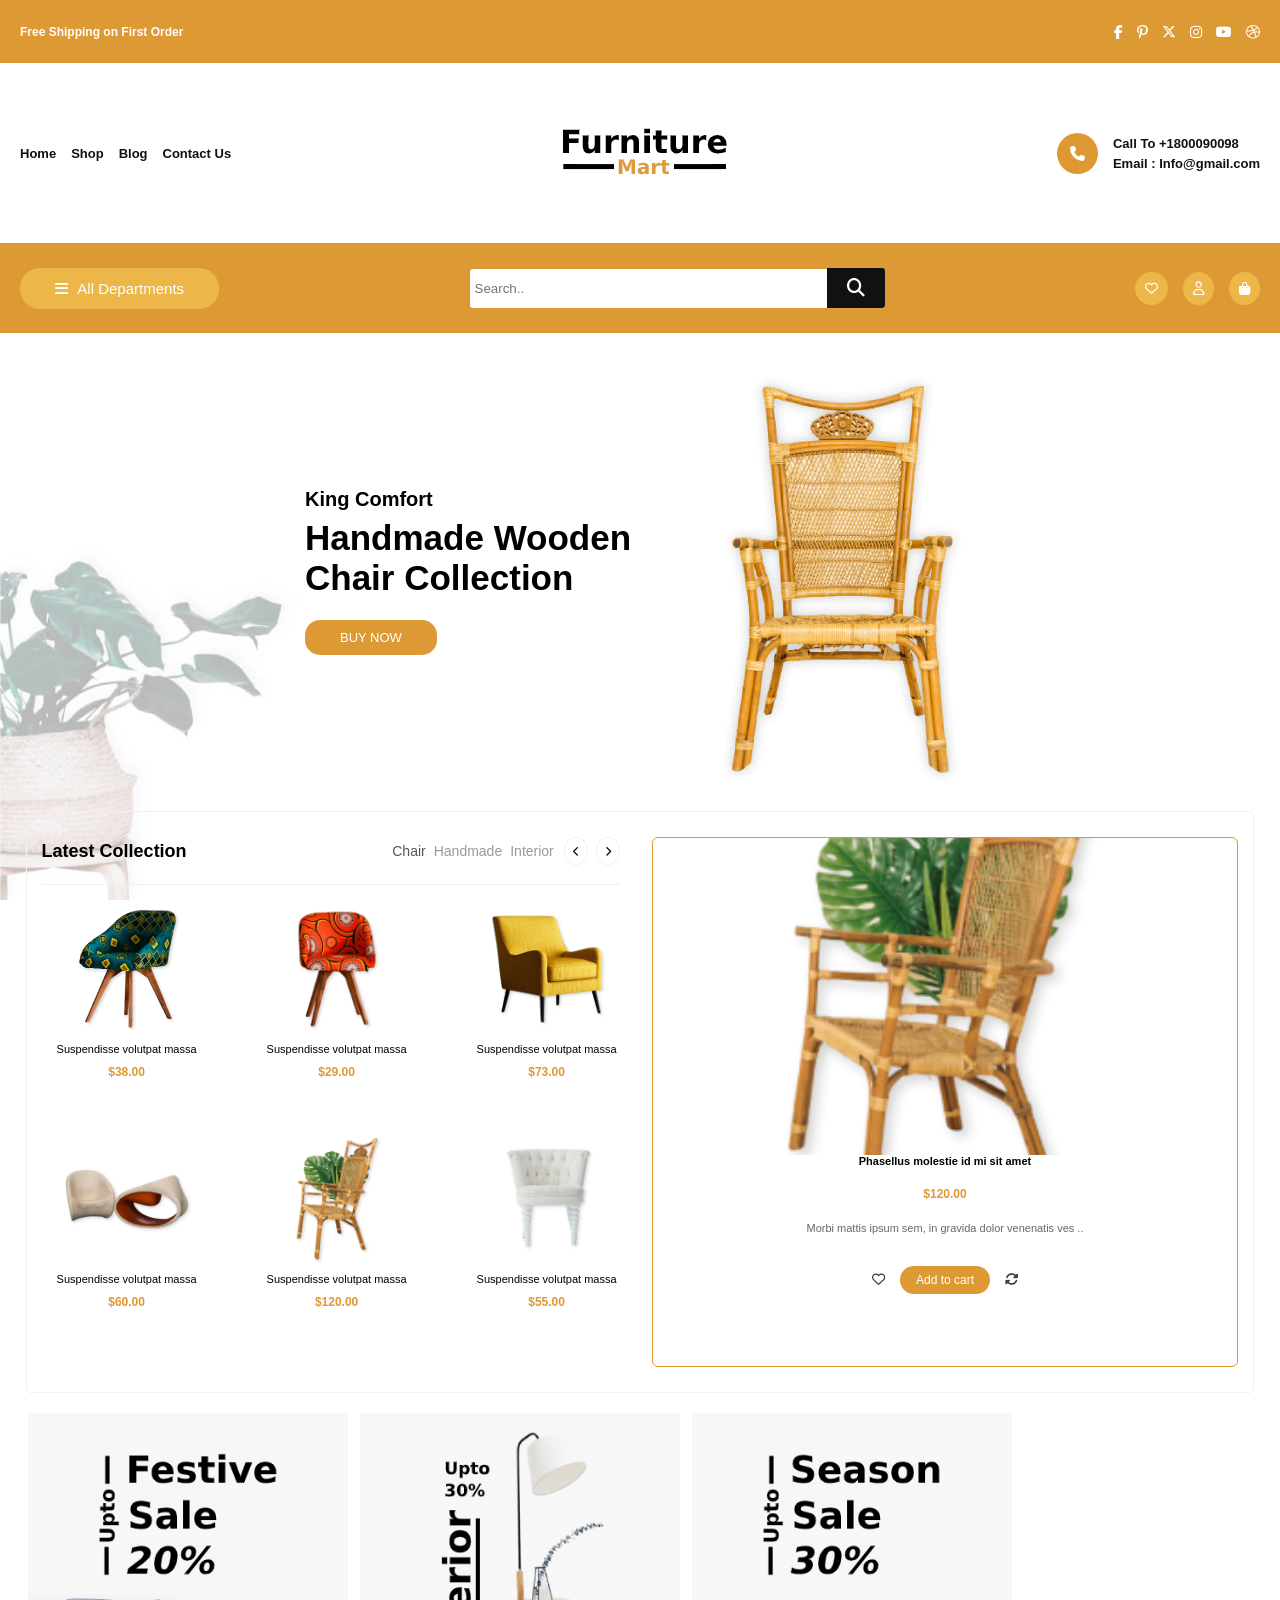
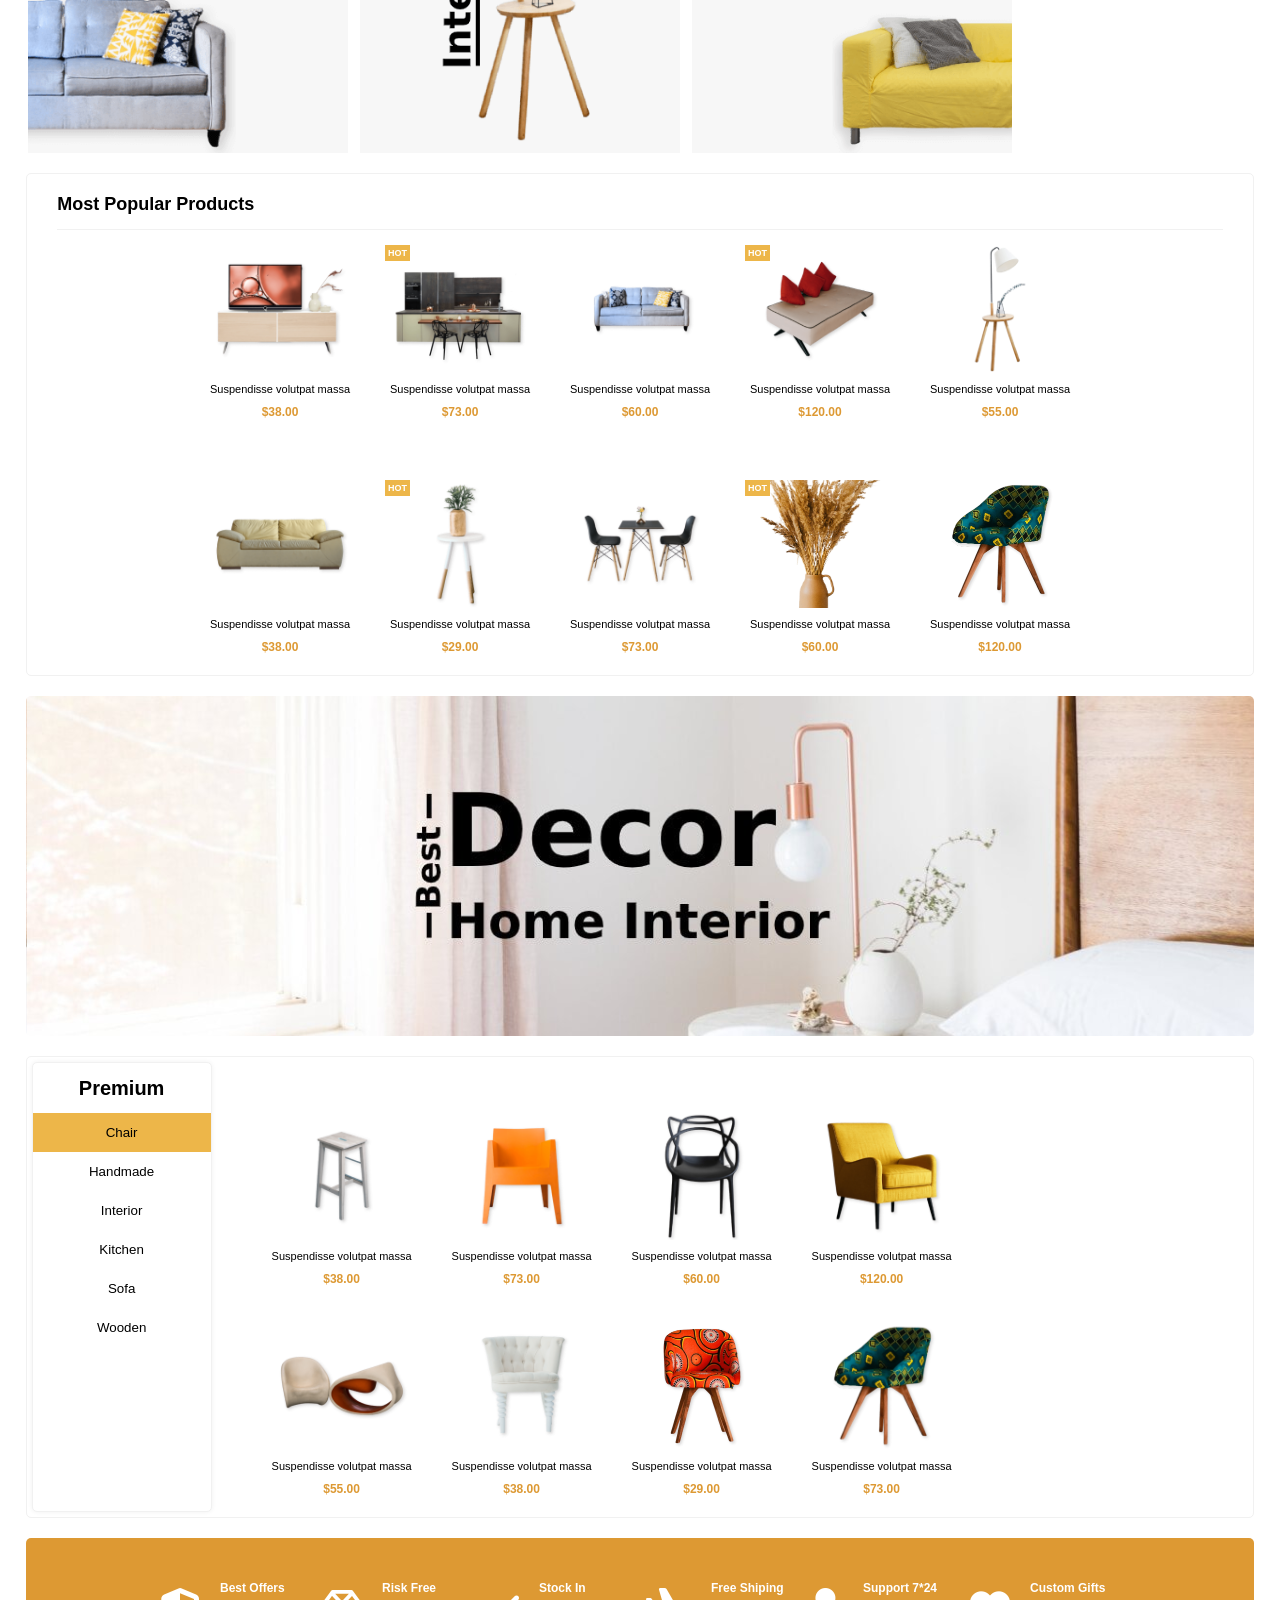
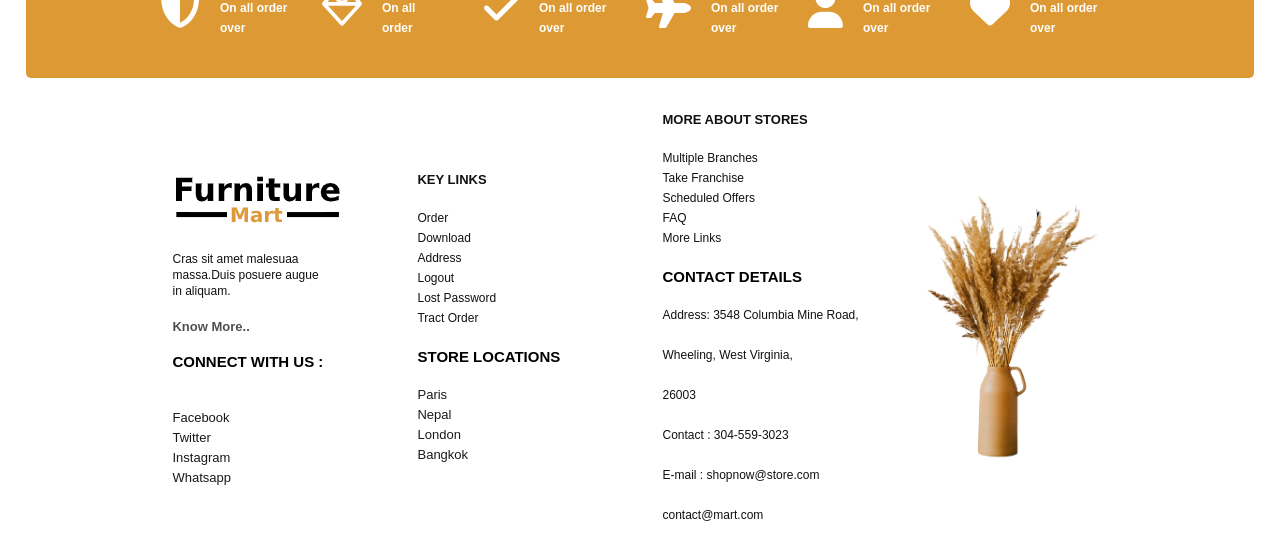
<file: index.html>
<!DOCTYPE html>
<html lang="en">
<head>
 <meta charset="UTF-8">
 <meta http-equiv="X-UA-Compatible" content="IE=edge">
 <meta name="viewport" content="width=device-width, initial-scale=1.0">
 <title>furniture-mart</title>
 <meta name="description" content="">
 <meta name="keywords" content="">
 <!-- main-css -->
  <link rel="stylesheet" href="main.css">
 <!-- font-awesome-cdn -->
 <link rel="stylesheet" href="https://cdnjs.cloudflare.com/ajax/libs/font-awesome/6.5.2/css/all.min.css" integrity="sha512-SnH5WK+bZxgPHs44uWIX+LLJAJ9/2PkPKZ5QiAj6Ta86w+fsb2TkcmfRyVX3pBnMFcV7oQPJkl9QevSCWr3W6A==" crossorigin="anonymous" referrerpolicy="no-referrer" />
 <!-- favicon -->
  <link rel="icon" href="images/">
</head>
<body>
 <!-- start-nav -->
  <nav>
   <!-- first-container -->
    <div class="first-container">
     <p>Free Shipping on First Order</p>
     <ul>
      <li><a href="#"><i class="fa-brands fa-facebook-f"></i></a></li> 
      <li><a href="#"><i class="fa-brands fa-pinterest-p"></i></a></li> 
      <li><a href="#"><i class="fa-brands fa-x-twitter"></i></a></li> 
      <li><a href="#"><i class="fa-brands fa-instagram"></i></a></li> 
      <li><a href="#"><i class="fa-brands fa-youtube"></i></a></li> 
      <li><a href="#"><i class="fa-brands fa-dribbble"></i></a></li> 
     </ul> 
    </div>
   <!-- center-container -->
    <div class="center-container">
     <ul>
      <li><a href="#">Home</a></li> 
      <li><a href="#">Shop</a></li> 
      <li><a href="#">Blog</a></li> 
      <li><a href="#">Contact Us</a></li> 
     </ul>
     <div class="logo">
      <a href="#"><img src="images/asset 0.webp" alt="logo"></a> 
     </div>
     <div class="right-cont">
      <a href="#"><i class="fa fa-phone" aria-hidden="true"></i></a>
      <div class="contact">
       <a href="#"><span>Call To</span> +1800090098</a> 
       <a href="#"><span>Email :</span>  Info@gmail.com</a> 
      </div> 
     </div> 
    </div>
   <!-- last-container -->
    <div class="last-container">
     <button><span><i class="fa-solid fa-bars"></i></span> All Departments
      <ul class="menu">
       <li><a href="#">Chair</a></li> 
       <li><a href="#">Handmade</a></li> 
       <li><a href="#">Interior</a></li> 
       <li><a href="#">Kitchen</a></li> 
       <li><a href="#">Sofa</a></li> 
       <li><a href="#">TV Unit</a></li> 
       <li><a href="#">Wooden</a></li> 
       <li><a href="#">Accessories</a></li> 
       <li><a href="#">Table & Chairs</a></li> 
       <li><a href="#">Dinning</a></li> 
      </ul>
     </button>
     <form>
      <input type="text" placeholder="Search..">
      <button><i class="fa-solid fa-magnifying-glass"></i></button> 
     </form>
     <ul>
      <li><a href="#"><i class="fa-regular fa-heart"></i></a></li> 
      <li><a href="#"><i class="fa-regular fa-user"></i></a></li> 
      <li><a href="#"><i class="fa-solid fa-bag-shopping"></i></a></li> 
     </ul> 
    </div>   
  </nav>
 <!-- end-nav -->
 
 <!-- start-header -->
  <header>
   <div class="container">
    <!-- text-container -->
     <div class="text-container">
      <p>Handmade Wooden Chair Collection</p>
      <a href="#">BUY NOW</a> 
     </div>
    <!-- image-container -->
     <div class="image-container">
      <img src="images/asset 4.png"> 
     </div>  
   </div> 
  </header>
 <!-- end-header -->

 <!-- start-main -->
 <main>
  <!-- start-section-1 -->
   <section class="section-1">
    <!-- container-1 -->
     <div class="container-1">
      <div class="header">
       <h1>Latest Collection</h1>
       <div class="navbar">
        <ul>
         <li><a href="#">Chair</a></li> 
         <li><a href="#">Handmade</a></li> 
         <li><a href="#">Interior</a></li> 
        </ul>
        <div class="arrow">
         <button><i class="fa-solid fa-chevron-left"></i></button> 
         <button><i class="fa-solid fa-chevron-right"></i></button> 
        </div> 
       </div>
      </div>
      <!-- grid-container -->
       <div class="grid-container">
        <!-- item-1 -->
         <div class="item-1">
          <div class="image-container"></div>
          <p class="p-1">Suspendisse volutpat massa</p> 
          <p class="p-2">$38.00</p>
          <div class="quick-view">
           <button>quick-view</button> 
          </div>
          <div class="hover">
           <p>Aenean laoreet quam ut leo sollicitudin, vel rutrum li ..</p>
           <div class="contain">
            <button><i class="fa-regular fa-heart"></i></button>
            <button class="btn-2">Add to cart</button>
            <button><i class="fa-solid fa-rotate"></i></button>
           </div> 
          </div> 
         </div>
        <!-- item-2 -->
         <div class="item-2">
          <div class="image-container"></div>
          <p class="p-1">Suspendisse volutpat massa</p> 
          <p class="p-2">$29.00</p>
          <div class="quick-view">
           <button>quick-view</button> 
          </div>
          <div class="hover">
           <p>Aenean laoreet quam ut leo sollicitudin, vel rutrum li ..</p>
           <div class="contain">
            <button><i class="fa-regular fa-heart"></i></button>
            <button class="btn-2">Add to cart</button>
            <button><i class="fa-solid fa-rotate"></i></button>
           </div> 
          </div> 
         </div>
        <!-- item-3 -->
         <div class="item-3">
          <div class="image-container"></div>
          <p class="p-1">Suspendisse volutpat massa</p> 
          <p class="p-2">$73.00</p>
          <div class="quick-view">
           <button>quick-view</button> 
          </div>
          <div class="hover">
           <p>Aenean laoreet quam ut leo sollicitudin, vel rutrum li ..</p>
           <div class="contain">
            <button><i class="fa-regular fa-heart"></i></button>
            <button class="btn-2">Add to cart</button>
            <button><i class="fa-solid fa-rotate"></i></button>
           </div> 
          </div> 
         </div>
        <!-- item-4 -->
         <div class="item-4">
          <div class="image-container"></div>
          <p class="p-1">Suspendisse volutpat massa</p> 
          <p class="p-2">$60.00</p>
          <div class="quick-view">
           <button>quick-view</button> 
          </div>
          <div class="hover">
           <p>Aenean laoreet quam ut leo sollicitudin, vel rutrum li ..</p>
           <div class="contain">
            <button><i class="fa-regular fa-heart"></i></button>
            <button class="btn-2">Add to cart</button>
            <button><i class="fa-solid fa-rotate"></i></button>
           </div> 
          </div> 
         </div>
        <!-- item-5 -->
         <div class="item-5">
          <div class="image-container"></div>
          <p class="p-1">Suspendisse volutpat massa</p> 
          <p class="p-2">$120.00</p>
          <div class="quick-view">
           <button>quick-view</button> 
          </div>
          <div class="hover">
           <p>Aenean laoreet quam ut leo sollicitudin, vel rutrum li ..</p>
           <div class="contain">
            <button><i class="fa-regular fa-heart"></i></button>
            <button class="btn-2">Add to cart</button>
            <button><i class="fa-solid fa-rotate"></i></button>
           </div> 
          </div> 
         </div>
        <!-- item-6 -->
         <div class="item-6">
          <div class="image-container"></div>
          <p class="p-1">Suspendisse volutpat massa</p> 
          <p class="p-2">$55.00</p>
          <div class="quick-view">
           <button>quick-view</button> 
          </div>
          <div class="hover">
           <p>Aenean laoreet quam ut leo sollicitudin, vel rutrum li ..</p>
           <div class="contain">
            <button><i class="fa-regular fa-heart"></i></button>
            <button class="btn-2">Add to cart</button>
            <button><i class="fa-solid fa-rotate"></i></button>
           </div> 
          </div> 
         </div>
       </div>
     </div>
    <!-- container-2 -->
     <div class="container-2">
      <div class="image-container"></div>
      <div class="quick-view">
       <button>quick-view</button> 
      </div>
      <div class="txt">
        <p class="p-1">Phasellus molestie id mi sit amet</p> 
        <p class="p-2">$120.00</p> 
        <p class="p-3">Morbi mattis ipsum sem, in gravida dolor venenatis ves ..</p>
        <div class="contain">
          <button><i class="fa-regular fa-heart"></i></button>
          <button class="btn-2">Add to cart</button>
          <button><i class="fa-solid fa-rotate"></i></button>
         </div>   
      </div>
     </div> 
   </section>
  <!-- end-section-1 -->

  <!-- start-section-2 -->
   <section class="section-2">
    <!-- box-1 -->
     <div class="box-1"></div>
    <!-- box-2 -->
     <div class="box-2"></div>
    <!-- box-3 -->
     <div class="box-3"></div>
   </section> 
  <!-- end-section-2 -->

  <!-- start-section-3 -->
   <section class="section-3">
    <h2>Most Popular Products</h2>
    <div class="grid-container">
      <!-- item-1 -->
      <div class="item-1">
        <div class="image-container"></div>
        <p class="p-1">Suspendisse volutpat massa</p> 
        <p class="p-2">$38.00</p>
        <div class="quick-view">
         <button>quick-view</button> 
        </div>
        <div class="hover">
         <p>Aenean laoreet quam ut leo sollicitudin, vel rutrum li ..</p>
         <div class="contain">
          <button><i class="fa-regular fa-heart"></i></button>
          <button class="btn-2">Add to cart</button>
          <button><i class="fa-solid fa-rotate"></i></button>
         </div> 
        </div> 
       </div>
      <!-- item-2 -->
       <div class="item-2">
        <div class="image-container"></div>
        <p class="p-1">Suspendisse volutpat massa</p> 
        <p class="p-2">$73.00</p>
        <div class="quick-view">
         <button>quick-view</button> 
        </div>
        <div class="hover">
         <p>Aenean laoreet quam ut leo sollicitudin, vel rutrum li ..</p>
         <div class="contain">
          <button><i class="fa-regular fa-heart"></i></button>
          <button class="btn-2">Add to cart</button>
          <button><i class="fa-solid fa-rotate"></i></button>
         </div> 
        </div> 
       </div>
      <!-- item-3 -->
       <div class="item-3">
        <div class="image-container"></div>
        <p class="p-1">Suspendisse volutpat massa</p> 
        <p class="p-2">$60.00</p>
        <div class="quick-view">
         <button>quick-view</button> 
        </div>
        <div class="hover">
         <p>Aenean laoreet quam ut leo sollicitudin, vel rutrum li ..</p>
         <div class="contain">
          <button><i class="fa-regular fa-heart"></i></button>
          <button class="btn-2">Add to cart</button>
          <button><i class="fa-solid fa-rotate"></i></button>
         </div> 
        </div> 
       </div>
      <!-- item-4 -->
       <div class="item-4">
        <div class="image-container"></div>
        <p class="p-1">Suspendisse volutpat massa</p> 
        <p class="p-2">$120.00</p>
        <div class="quick-view">
         <button>quick-view</button> 
        </div>
        <div class="hover">
         <p>Aenean laoreet quam ut leo sollicitudin, vel rutrum li ..</p>
         <div class="contain">
          <button><i class="fa-regular fa-heart"></i></button>
          <button class="btn-2">Add to cart</button>
          <button><i class="fa-solid fa-rotate"></i></button>
         </div> 
        </div> 
       </div>
      <!-- item-5 -->
       <div class="item-5">
        <div class="image-container"></div>
        <p class="p-1">Suspendisse volutpat massa</p> 
        <p class="p-2">$55.00</p>
        <div class="quick-view">
         <button>quick-view</button> 
        </div>
        <div class="hover">
         <p>Aenean laoreet quam ut leo sollicitudin, vel rutrum li ..</p>
         <div class="contain">
          <button><i class="fa-regular fa-heart"></i></button>
          <button class="btn-2">Add to cart</button>
          <button><i class="fa-solid fa-rotate"></i></button>
         </div> 
        </div> 
       </div>
        <!-- item-6 -->
        <div class="item-6">
          <div class="image-container"></div>
          <p class="p-1">Suspendisse volutpat massa</p> 
          <p class="p-2">$38.00</p>
          <div class="quick-view">
           <button>quick-view</button> 
          </div>
          <div class="hover">
           <p>Aenean laoreet quam ut leo sollicitudin, vel rutrum li ..</p>
           <div class="contain">
            <button><i class="fa-regular fa-heart"></i></button>
            <button class="btn-2">Add to cart</button>
            <button><i class="fa-solid fa-rotate"></i></button>
           </div> 
          </div> 
         </div>
        <!-- item-7 -->
         <div class="item-7">
          <div class="image-container"></div>
          <p class="p-1">Suspendisse volutpat massa</p> 
          <p class="p-2">$29.00</p>
          <div class="quick-view">
           <button>quick-view</button> 
          </div>
          <div class="hover">
           <p>Aenean laoreet quam ut leo sollicitudin, vel rutrum li ..</p>
           <div class="contain">
            <button><i class="fa-regular fa-heart"></i></button>
            <button class="btn-2">Add to cart</button>
            <button><i class="fa-solid fa-rotate"></i></button>
           </div> 
          </div> 
         </div>
        <!-- item-8 -->
         <div class="item-8">
          <div class="image-container"></div>
          <p class="p-1">Suspendisse volutpat massa</p> 
          <p class="p-2">$73.00</p>
          <div class="quick-view">
           <button>quick-view</button> 
          </div>
          <div class="hover">
           <p>Aenean laoreet quam ut leo sollicitudin, vel rutrum li ..</p>
           <div class="contain">
            <button><i class="fa-regular fa-heart"></i></button>
            <button class="btn-2">Add to cart</button>
            <button><i class="fa-solid fa-rotate"></i></button>
           </div> 
          </div> 
         </div>
        <!-- item-9 -->
         <div class="item-9">
          <div class="image-container"></div>
          <p class="p-1">Suspendisse volutpat massa</p> 
          <p class="p-2">$60.00</p>
          <div class="quick-view">
           <button>quick-view</button> 
          </div>
          <div class="hover">
           <p>Aenean laoreet quam ut leo sollicitudin, vel rutrum li ..</p>
           <div class="contain">
            <button><i class="fa-regular fa-heart"></i></button>
            <button class="btn-2">Add to cart</button>
            <button><i class="fa-solid fa-rotate"></i></button>
           </div> 
          </div> 
         </div>
        <!-- item-10 -->
         <div class="item-10">
          <div class="image-container"></div>
          <p class="p-1">Suspendisse volutpat massa</p> 
          <p class="p-2">$120.00</p>
          <div class="quick-view">
           <button>quick-view</button> 
          </div>
          <div class="hover">
           <p>Aenean laoreet quam ut leo sollicitudin, vel rutrum li ..</p>
           <div class="contain">
            <button><i class="fa-regular fa-heart"></i></button>
            <button class="btn-2">Add to cart</button>
            <button><i class="fa-solid fa-rotate"></i></button>
           </div> 
          </div> 
         </div>
    </div>
   </section>
  <!-- end-section-3 -->

  <!-- start-section-4 -->
   <section class="section-4">
    <div class="image-container"></div>
   </section>
  <!-- end-section-4 -->

  <!-- start-section-5 -->
   <section class="section-5">
    <ul>
     <li><button>Chair</button></li> 
     <li><button>Handmade</button></li> 
     <li><button>Interior</button></li> 
     <li><button>Kitchen</button></li> 
     <li><button>Sofa</button></li> 
     <li><button>Wooden</button></li> 
    </ul>
    <!-- grid-container -->
    <div class="grid-container">
         <!-- item-1 -->
         <div class="item-1">
          <div class="image-container"></div>
          <p class="p-1">Suspendisse volutpat massa</p> 
          <p class="p-2">$38.00</p>
          <div class="quick-view">
           <button>quick-view</button> 
          </div>
          <div class="hover">
           <p>Aenean laoreet quam ut leo sollicitudin, vel rutrum li ..</p>
           <div class="contain">
            <button><i class="fa-regular fa-heart"></i></button>
            <button class="btn-2">Add to cart</button>
            <button><i class="fa-solid fa-rotate"></i></button>
           </div> 
          </div> 
         </div>
        <!-- item-2 -->
         <div class="item-2">
          <div class="image-container"></div>
          <p class="p-1">Suspendisse volutpat massa</p> 
          <p class="p-2">$73.00</p>
          <div class="quick-view">
           <button>quick-view</button> 
          </div>
          <div class="hover">
           <p>Aenean laoreet quam ut leo sollicitudin, vel rutrum li ..</p>
           <div class="contain">
            <button><i class="fa-regular fa-heart"></i></button>
            <button class="btn-2">Add to cart</button>
            <button><i class="fa-solid fa-rotate"></i></button>
           </div> 
          </div> 
         </div>
        <!-- item-3 -->
         <div class="item-3">
          <div class="image-container"></div>
          <p class="p-1">Suspendisse volutpat massa</p> 
          <p class="p-2">$60.00</p>
          <div class="quick-view">
           <button>quick-view</button> 
          </div>
          <div class="hover">
           <p>Aenean laoreet quam ut leo sollicitudin, vel rutrum li ..</p>
           <div class="contain">
            <button><i class="fa-regular fa-heart"></i></button>
            <button class="btn-2">Add to cart</button>
            <button><i class="fa-solid fa-rotate"></i></button>
           </div> 
          </div> 
         </div>
        <!-- item-4 -->
         <div class="item-4">
          <div class="image-container"></div>
          <p class="p-1">Suspendisse volutpat massa</p> 
          <p class="p-2">$120.00</p>
          <div class="quick-view">
           <button>quick-view</button> 
          </div>
          <div class="hover">
           <p>Aenean laoreet quam ut leo sollicitudin, vel rutrum li ..</p>
           <div class="contain">
            <button><i class="fa-regular fa-heart"></i></button>
            <button class="btn-2">Add to cart</button>
            <button><i class="fa-solid fa-rotate"></i></button>
           </div> 
          </div> 
         </div>
        <!-- item-5 -->
         <div class="item-5">
          <div class="image-container"></div>
          <p class="p-1">Suspendisse volutpat massa</p> 
          <p class="p-2">$55.00</p>
          <div class="quick-view">
           <button>quick-view</button> 
          </div>
          <div class="hover">
           <p>Aenean laoreet quam ut leo sollicitudin, vel rutrum li ..</p>
           <div class="contain">
            <button><i class="fa-regular fa-heart"></i></button>
            <button class="btn-2">Add to cart</button>
            <button><i class="fa-solid fa-rotate"></i></button>
           </div> 
          </div> 
         </div>
          <!-- item-6 -->
          <div class="item-6">
            <div class="image-container"></div>
            <p class="p-1">Suspendisse volutpat massa</p> 
            <p class="p-2">$38.00</p>
            <div class="quick-view">
             <button>quick-view</button> 
            </div>
            <div class="hover">
             <p>Aenean laoreet quam ut leo sollicitudin, vel rutrum li ..</p>
             <div class="contain">
              <button><i class="fa-regular fa-heart"></i></button>
              <button class="btn-2">Add to cart</button>
              <button><i class="fa-solid fa-rotate"></i></button>
             </div> 
            </div> 
           </div>
          <!-- item-7 -->
           <div class="item-7">
            <div class="image-container"></div>
            <p class="p-1">Suspendisse volutpat massa</p> 
            <p class="p-2">$29.00</p>
            <div class="quick-view">
             <button>quick-view</button> 
            </div>
            <div class="hover">
             <p>Aenean laoreet quam ut leo sollicitudin, vel rutrum li ..</p>
             <div class="contain">
              <button><i class="fa-regular fa-heart"></i></button>
              <button class="btn-2">Add to cart</button>
              <button><i class="fa-solid fa-rotate"></i></button>
             </div> 
            </div> 
           </div>
          <!-- item-8 -->
           <div class="item-8">
            <div class="image-container"></div>
            <p class="p-1">Suspendisse volutpat massa</p> 
            <p class="p-2">$73.00</p>
            <div class="quick-view">
             <button>quick-view</button> 
            </div>
            <div class="hover">
             <p>Aenean laoreet quam ut leo sollicitudin, vel rutrum li ..</p>
             <div class="contain">
              <button><i class="fa-regular fa-heart"></i></button>
              <button class="btn-2">Add to cart</button>
              <button><i class="fa-solid fa-rotate"></i></button>
             </div> 
            </div> 
           </div>
    </div>
   </section>
  <!-- end-section-5 -->

  <!-- start-section-6 -->
   <section class="section-6">
    <!-- box-1 -->
     <div class="box-1">
      <i class="fa-solid fa-shield-halved"></i>
      <p>
        <span>Best Offers</span>
        On all order
        over
      </p>
     </div>
    <!-- box-2 -->
     <div class="box-2">
      <i class="fa-regular fa-gem"></i>
      <p>
        <span>Risk Free</span>
        On all
        order
      </p>
     </div>
    <!-- box-3 -->
     <div class="box-3">
      <i class="fa-solid fa-check"></i>
      <p>
        <span>Stock In</span>
        On all order
        over
      </p>
     </div>
    <!-- box-4 -->
     <div class="box-4">
      <i class="fa-solid fa-plane"></i>
      <p>
        <span>Free Shiping</span>
        On all order
        over
      </p>
     </div>
    <!-- box-5 -->
     <div class="box-5">
      <i class="fa-solid fa-user"></i>
      <p>
        <span>24*7 Support</span>
        On all order
        over
      </p>
     </div>
    <!-- box-6 -->
     <div class="box-6">
      <i class="fa-solid fa-heart"></i>
      <p>
        <span>Custom Gifts</span>
        On all order
        over
      </p>
     </div>
   </section>
  <!-- end-section-6 -->
  </main> 
 <!-- end-main -->

 <!-- start-footer -->
  <footer>
   <!-- ul-1 -->
    <ul class="ul-1">
     <li><img src="images/asset 0.webp"></li>
     <li class="li-2">Cras sit amet malesuaa 
massa.Duis posuere augue 
in aliquam.</li>
     <li class="li-3"><a href="#">Know More..</a></li>
     <li class="li-4">CONNECT WITH US :</li>
     <li class="li-5">
Facebook
Twitter
Instagram
Whatsapp</li> 
    </ul>
   <!-- ul-2 -->
    <ul class="ul-2">
     <li class="li-1">KEY LINKS</li> 
     <li class="li-2">
Order
Download
Address
Logout
Lost Password
Tract Order
     </li> 
     <li class="li-3">STORE LOCATIONS</li> 
     <li class="li-4">
Paris
Nepal
London
Bangkok 
     </li> 
    </ul>
   <!-- ul-3 -->
    <ul class="ul-3">
     <li class="li-1">MORE ABOUT STORES</li> 
     <li class="li-2">
Multiple Branches
Take Franchise
Scheduled Offers
FAQ
More Links 
     </li> 
     <li class="li-3">CONTACT DETAILS</li> 
     <li class="li-4">
Address: 3548 Columbia Mine Road,

Wheeling, West Virginia,

26003

Contact : 304-559-3023

E-mail : shopnow@store.com

contact@mart.com 
     </li> 
    </ul>
   <!-- image-container -->
    <div class="image-container"><img src="images/New_Project-removebg-preview.webp"></div>    
  </footer>
 <!-- end-footer -->
</body>
</html>
</file>
<file: main.css>
body{
    overflow-x: hidden;
    height: 100vh;
    background-image: url('images/asset 28.jpeg');
    background-size: contain;
    background-position: bottom;
    background-repeat: no-repeat;
    background-attachment: fixed;
}

*{
    padding: 0;
    margin: 0;
    box-sizing: border-box;
    font-family: sans-serif;
    text-decoration-line: none;
    list-style-type: none;
}

:root{
    --main-color: #dd9933;
    --second-color: #edb649;
    --third-color: #111111;
    --fourth-color: #1a1a1a;
    --main-trans: 500ms;
}

::-webkit-scrollbar{
    width: 0px;
}

button{
    border: none;
    background-color: transparent;
    cursor: pointer;
}

/* start-nav */

/* first-container */
nav .first-container{
    background-color: var(--main-color);
    height: 7vh;
    display: flex;
    align-items: center;
    justify-content: space-between;
}

nav .first-container p{
    color: white;
    font-size: 12px;
    font-weight: 600;
    padding-left: 20px;
}

nav .first-container ul{
    padding-right: 20px;
    display: flex;
    align-items: center;
    gap: 14px;
}

nav .first-container ul li a:hover i{
    color: var(--second-color);
}

nav .first-container ul li a i{
    color: white;
    font-size: 14px;
    transition: var(--main-trans);
}

/* center-container */
nav .center-container{
height: 20vh;
display: flex;
align-items: center;
justify-content: space-between;
}

nav .center-container > ul{
    padding-left: 20px;
    display: flex;
    align-items: center;
    gap: 15px;
}

nav .center-container > ul li a{
    color: var(--third-color);
    font-size: 13px;
    font-weight: 600;
    transition: var(--main-trans);
}

nav .center-container > ul li a:hover{
    color: var(--second-color);
}

nav .center-container .right-cont{
    padding-right: 20px;
    display: flex;
    align-items: center;
    gap: 15px;
}

nav .center-container .right-cont > div{
    display: flex;
    flex-direction: column;
    gap: 5px;
}

nav .center-container .right-cont > div > a{
    color: var(--third-color);
    font-size: 13px;
    font-weight: 600;
}

nav .center-container .right-cont > div > a span{
    color: var(--third-color);
    font-size: 13px;
    font-weight: 800;
}

nav .center-container .right-cont > a i{
    color: white;
    padding: 13px;
    border-radius: 50%;
    background-color: var(--main-color);
    font-size: 15px;
    transition: var(--main-trans);
}

nav .center-container .right-cont > a:hover > i{
    background-color: #dd9933a1;
} 

/* last-container */
nav .last-container{
    height: 10vh;
    background-color: var(--main-color);
    display: flex;
    align-items: center;
    justify-content: space-between;
}

nav .last-container > button{
    position: relative;
    display: inline-block;
    margin-left: 20px;
    color: white;
    padding: 12px 35px;
    background-color: var(--second-color);
    border-radius: 20px;
    font-size: 15px;
}

nav .last-container > button span{
    margin-right: 6px;
}

nav .last-container > button:hover > ul{
    opacity: 1;
    left: 0;
}

nav .last-container > button > ul{
    position: absolute;
    background-color: white;
    box-shadow: 0px 0px 2px #0000003d;
    display: flex;
    flex-direction: column;
    height: 325px;
    width: 185px;
    padding: 0px 15px;
    align-items: self-start;
    justify-content: center;
    gap: 15px;
    top: 52px;
    transition: opacity var(--main-trans);
    opacity: 0;
    left: -1111111px;
    z-index: 111111;
}

nav .last-container > button > ul::after{
    content: '';
    width: 100%;
    height: 20px;
    background-color: transparent;
    position: absolute;
    top: -10px;
    left: 0;
}

nav .last-container > button > ul::before{
    content: '';
    width: 12px;
    height: 10px;
    background-color: white;
    clip-path: polygon(50% 0%, 0% 100%, 100% 100%);
    position: absolute;
    top: -10px;
    z-index: 11111;
    left: 35px;
}

nav .last-container > button > ul li{
position: relative;
width: 100%;
text-align: left;
}

nav .last-container > button > ul li a{
    color: var(--third-color);
    font-size: 13px;
    font-weight: 500;
    transition: var(--main-trans);
}

nav .last-container > button > ul li a:hover{
    color: #111111b0;
}

nav .last-container > button > .menu li:not(:first-child)::before{
    content: '';
    width: 100%;
    height: 1px;
    background-color: #00000014;
    position: absolute;
    bottom: 25px;
}

nav .last-container form{
    position: relative;
}

nav .last-container form > button{
    position: absolute;
    right: 0px;
    bottom: 0px;
    z-index: 111111;
}

nav .last-container form > button i{
    font-size: 18px;
    padding: 11px 20px;
    background-color: var(--third-color);
    color: white;
    border-radius: 0px 3px 3px 0px;
    transition: var(--main-trans);
}

nav .last-container form > button:hover > i{
    background-color: #111111d6;
}

nav .last-container form input{
    width: 415px;
    padding: 12px 5px;
    border: none;
    border-radius: 3px;
}

nav .last-container form input:focus{
    outline: none;
}

nav .last-container > ul{
    display: flex;
    align-items: center;
    gap: 15px;
    padding-right: 20px;
}

nav .last-container > ul li a i{
    font-size: 13px;
    color: white;
    padding: 10px;
    border-radius: 50%;
    background-color: var(--second-color);
    transition: var(--main-trans);
}

nav .last-container > ul li a:hover > i{
    background-color: #edb649c2;
}
/* end-nav */


/* start-header */
header{
    display: flex;
    align-items: center;
    justify-content: center;
    padding-top: 20px;
}

header .container{
    display: flex;
    align-items: center;
    justify-content: space-evenly;
    gap: 20px;
}

header .container .text-container p{
    position: relative;
    font-size: 35px;
    font-weight: 800;
    width: 385px;
    padding-bottom: 30px;
}

header .container .text-container p::before{
    content: 'King Comfort';
    position: absolute;
    top: -30px;
    font-size: 20px;
    font-weight: 700;
}

header .container .text-container a{
    color: white;
    padding: 10px 35px;
    background-color: var(--main-color);
    border-radius: 15px;
    font-size: 13px;
    transition: var(--main-trans);
}

header .container .text-container a:hover{
    background-color: #dd9933c9;
}
/* end-header */


/* start-main */
main{
width: 96%;
margin: auto;
}

/* start-section-1 */
main .section-1{
    border: solid 1px #F1F1F1;
    border-radius: 5px;
    display: grid;
    grid-template-columns: 590px 1fr;
    grid-template-rows: 530px;
    gap: 20px;
    padding: 25px 15px;
}

main .section-1 .container-1 .grid-container{
    display: grid;
    grid-template-columns: repeat(3,150px);
    grid-template-rows: repeat(2,150px);
    align-items: center;
    row-gap: 80px;
    column-gap: 60px;
    justify-content: center;
}

main .section-1 .container-1 .grid-container > div{
    position: relative;
    width: 100%;
    height: 100%;
    transition: var(--main-trans);
}

main .section-1 .container-1 .grid-container > div:hover > .quick-view{
    opacity: 1;
}

main .section-1 .container-1 .grid-container > div .quick-view{
    position: absolute;
    top: 50%;
    left: 50%;
    transform: translate(-50%, -50%);
    z-index: 1111;
    opacity: 0;
    transition: var(--main-trans);
}

main .section-1 .container-1 .grid-container > div .quick-view button{
    color: white;
    background-color: var(--main-color);
    padding: 7px 10px;
    border-radius: 18px;
    font-size: 12px;
    width: 90px;
    transition: var(--main-trans);
}

main .section-1 .container-1 .grid-container > div .quick-view button:hover{
    background-color: #dd9933c9;
}

main .section-1 .container-1 .grid-container > div .p-1{
    font-size: 11px;
    font-weight: 500;
    text-align: center;
    padding: 10px 0px;
}

main .section-1 .container-1 .grid-container > div .p-2{
    font-size: 12px;
    font-weight: 700;
    width: fit-content;
    margin: auto;
    color: var(--main-color);
}

main .section-1 .container-1 .grid-container .item-1 .image-container{
    width: 100%;
    height: 85%;
    background-image: url('images/asset-3.webp');
    background-size: cover;
    background-position: center;
}

main .section-1 .container-1 .grid-container .item-2 .image-container{
    width: 100%;
    height: 85%;
    background-image: url('images/asset 6.webp');
    background-size: cover;
    background-position: center;
}

main .section-1 .container-1 .grid-container .item-3 .image-container{
    width: 100%;
    height: 85%;
    background-image: url('images/asset 7.webp');
    background-size: cover;
    background-position: center;
}

main .section-1 .container-1 .grid-container .item-4 .image-container{
    width: 100%;
    height: 85%;
    background-image: url('images/asset 8.webp');
    background-size: cover;
    background-position: center;
}

main .section-1 .container-1 .grid-container .item-5 .image-container{
    width: 100%;
    height: 85%;
    background-image: url('images/asset 9.webp');
    background-size: cover;
    background-position: center;
}

main .section-1 .container-1 .grid-container .item-6 .image-container{
    width: 100%;
    height: 85%;
    background-image: url('images/asset 10.webp');
    background-size: cover;
    background-position: center;
}

main .section-1 .container-1 .grid-container > div:hover .hover{
opacity: 1;
left: 0;
}

main .section-1 .container-1 .grid-container .hover{
    position: absolute;
    display: flex;
    flex-direction: column;
    align-items: center;
    z-index: 1111;
    bottom: -100px;
    left: -111111111px;
    opacity: 0;
    transition: opacity var(--main-trans);
}

main .section-1 .container-1 .grid-container .hover::before{
    content: '';
    width: 100%;
    height: 20px;
    background-color: transparent;
    position: absolute;
    top: -20px;
}

main .section-1 .container-1 .grid-container .hover > p{
    font-size: 11px;
    color: #00000099;
    line-height: 15px;
    text-align: center;
    padding-bottom: 10px;
}

main .section-1 .container-1 .grid-container .hover .contain{
    display: flex;
    align-items: center;
    gap: 15px;
}

main .section-1 .container-1 .grid-container .hover .contain .btn-2{
    color: white;
    background-color: var(--main-color);
    padding: 7px 10px;
    border-radius: 18px;
    font-size: 12px;
    width: 90px;
    transition: var(--main-trans);
}

main .section-1 .container-1 .grid-container .hover .contain .btn-2:hover{
    background-color: #dd9933c9;
}

main .section-1 .container-1 .grid-container .hover .contain button i{
    color: #000000c4;
    transition: var(--main-trans);
}

main .section-1 .container-1 .grid-container .hover .contain button i:hover{
color: var(--second-color);
}

main .section-1 .container-1 .header{
    display: flex;
    align-items: center;
    justify-content: space-between;
    margin-bottom: 40px;
    width: 98%;
    position: relative;
}

main .section-1 .container-1 .header::before{
    content: '';
    width: 100%;
    height: 1px;
    background-color: #F1F1F1;
    position: absolute;
    bottom: -20px;
}

main .section-1 .container-1 .header h1{
    font-size: 18px;
}

main .section-1 .container-1 .header .navbar{
    display: flex;
    align-items: center;
}

main .section-1 .container-1 .header .navbar ul{
    display: flex;
    align-items: center;
    gap: 8px;
    padding-right: 10px;
}

main .section-1 .container-1 .header .navbar ul li:first-child a{
    color: #555555;
    font-size: 14px;
}

main .section-1 .container-1 .header .navbar ul li:not(:first-child) a{
    color: #999;
    font-size: 14px;
    transition: var(--main-trans);
}

main .section-1 .container-1 .header .navbar ul li:not(:first-child) a:hover{
    color: #555555;
}

main .section-1 .container-1 .header .navbar .arrow{
    display: flex;
    align-items: center;
    gap: 8px;
}

main .section-1 .container-1 .header .navbar .arrow button i{
    font-size: 10px;
    padding: 8px;
    border-radius: 50%;
    border: solid 1px #f1f1f1;
    transition: var(--main-trans);
}

main .section-1 .container-1 .header .navbar .arrow button:hover i{
background-color: var(--main-color);
color: white;
}

main .section-1 .container-2{
    border: solid 1px var(--main-color);
    border-radius: 6px;
    width: 100%;
    height: 100%;
    position: relative;
}

main .section-1 .container-2 .image-container{
    width: 100%;
    height: 60%;
    background-image: url('images/asset 9.webp');
    background-size: cover;
    background-position: center;
}

main .section-1 .container-2:hover .quick-view{
    opacity: 1;
}

main .section-1 .container-2 .quick-view{
    position: absolute;
    top: 50%;
    left: 50%;
    transform: translate(-50%, -50%);
    z-index: 1111;
    opacity: 0;
    transition: var(--main-trans);
}

main .section-1 .container-2 .quick-view button{
    color: white;
    background-color: var(--main-color);
    padding: 7px 10px;
    border-radius: 18px;
    font-size: 12px;
    width: 90px;
    transition: var(--main-trans);
}

main .section-1 .container-2 .quick-view button:hover{
    background-color: #dd9933c9;
}

main .section-1 .container-2 .txt{
    display: flex;
    align-items: center;
    justify-content: center;
    flex-direction: column;
    text-align: center;
    gap: 20px;
}

main .section-1 .container-2 .txt .p-1{
    font-size: 11px;
    font-weight: 700;
}

main .section-1 .container-2 .txt .p-2{
    font-size: 12px;
    font-weight: 700;
    width: fit-content;
    margin: auto;
    color: var(--main-color);
}

main .section-1 .container-2 .txt .p-3{
    font-size: 11px;
    color: #00000099;
    line-height: 15px;
    text-align: center;
    padding-bottom: 10px;
}

main .section-1 .container-2 .txt .contain {
    display: flex;
    align-items: center;
    gap: 15px;
}

main .section-1 .container-2 .txt .contain button i{
    color: #000000c4;
    transition: var(--main-trans);
}

main .section-1 .container-2 .txt .contain button i:hover{
    color: var(--second-color);
}

main .section-1 .container-2 .txt .contain .btn-2{
    color: white;
    background-color: var(--main-color);
    padding: 7px 10px;
    border-radius: 18px;
    font-size: 12px;
    width: 90px;
    transition: var(--main-trans);
}

main .section-1 .container-2 .txt .contain .btn-2:hover{
    background-color: #dd9933c9;
}
/* end-section-1 */


/* start-section-2*/
main .section-2{
    display: grid;
    grid-template-columns: repeat(3,320px);
    grid-template-rows: 340px;
    gap: 12px;
    padding-top: 20px;
    padding-left: 2px;
}

main .section-2 > div{
    width: 100%;
    height: 100%;
    position: relative;
}

main .section-2 > div:hover::before{
    height: 50%;
}

main .section-2 > div:hover::after{
    height: 50%;
}

main .section-2 > div::before{
    content: '';
    width: 100%;
    height: 0%;
    background-color: #0000008a;
    position: absolute;
    right: 0;
    bottom: 0;
    transition: var(--main-trans);
}

main .section-2 > div::after{
    content: '';
    width: 100%;
    height: 0%;
    background-color: #0000008a;
    position: absolute;
    right: 0;
    top: 0;
    transition: var(--main-trans);
}

main .section-2 .box-1{
    background-image: url('images/asset 16.webp');
    background-size: cover;
    background-position: center;
}

main .section-2 .box-2{
    background-image: url('images/asset 17.webp');
    background-size: cover;
    background-position: center;
}

main .section-2 .box-3{
    background-image: url('images/asset 18.webp');
    background-size: cover;
    background-position: center;
}
/* end-section-2*/

/* start-section-3 */
main .section-3{
    border: solid 1px #F1F1F1;
    border-radius: 5px;
    position: relative;
    padding-top: 20px;
    margin-top: 20px;
    padding-bottom: 45px;
}

main .section-3 h2{
   font-size: 18px;
   width: 95%;
   margin: auto;
   position: relative;
}

main .section-3 h2::before{
    content: '';
    width: 100%;
    height: 1px;
    background-color: #F1F1F1;
    position: absolute;
    bottom: -15px;
}

main .section-3 .grid-container{
    display: grid;
    grid-template-columns: repeat(5,150px);
    grid-template-rows: repeat(2,150px);
    align-items: center;
    justify-content: center;
    row-gap: 85px;
    column-gap: 30px;
    padding-top: 30px;
}

main .section-3 .grid-container > div{
    width: 100%;
    height: 100%;
    position: relative;
}

main .section-3 .grid-container > div:hover > .quick-view{
    opacity: 1;
}

main .section-3 .grid-container > div .quick-view{
    position: absolute;
    top: 50%;
    left: 50%;
    transform: translate(-50%, -50%);
    z-index: 1111;
    opacity: 0;
    transition: var(--main-trans);
}

main .section-3 .grid-container  > div .quick-view button{
    color: white;
    background-color: var(--main-color);
    padding: 7px 10px;
    border-radius: 18px;
    font-size: 12px;
    width: 90px;
    transition: var(--main-trans);
}

main .section-3 .grid-container  > div .quick-view button:hover{
    background-color: #dd9933c9;
}

main .section-3 .grid-container  > div .p-1{
    font-size: 11px;
    font-weight: 500;
    text-align: center;
    padding: 10px 0px;
}

main .section-3 .grid-container  > div .p-2{
    font-size: 12px;
    font-weight: 700;
    width: fit-content;
    margin: auto;
    color: var(--main-color);
}

main .section-3 .grid-container .item-1 .image-container{
    width: 100%;
    height: 85%;
    background-image: url('images/asset 19.webp');
    background-size: cover;
    background-position: center;
}

main .section-3 .grid-container .item-2 .image-container{
    width: 100%;
    height: 85%;
    background-image: url('images/asset 20.webp');
    background-size: cover;
    background-position: center;
}

main .section-3 .grid-container .item-2::before{
    content: 'HOT';
    color: white;
    background-color: var(--second-color);
    font-size: 9px;
    font-weight: 700;
    padding: 3px;
    position: absolute;
    left: 0;
}

main .section-3 .grid-container .item-3 .image-container{
    width: 100%;
    height: 85%;
    background-image: url('images/asset 21.webp');
    background-size: cover;
    background-position: center;
}

main .section-3 .grid-container .item-4 .image-container{
    width: 100%;
    height: 85%;
    background-image: url('images/asset 22.webp');
    background-size: cover;
    background-position: center;
}

main .section-3 .grid-container .item-4::before{
    content: 'HOT';
    color: white;
    background-color: var(--second-color);
    font-size: 9px;
    font-weight: 700;
    padding: 3px;
    position: absolute;
    left: 0;
}

main .section-3 .grid-container .item-5 .image-container{
    width: 100%;
    height: 85%;
    background-image: url('images/asset 23.webp');
    background-size: cover;
    background-position: center;
}

main .section-3 .grid-container .item-6 .image-container{
    width: 100%;
    height: 85%;
    background-image: url('images/asset 24.webp');
    background-size: cover;
    background-position: center;
}

main .section-3 .grid-container .item-7 .image-container{
    width: 100%;
    height: 85%;
    background-image: url('images/asset 25.webp');
    background-size: cover;
    background-position: center;
}

main .section-3 .grid-container .item-7::before{
    content: 'HOT';
    color: white;
    background-color: var(--second-color);
    font-size: 9px;
    font-weight: 700;
    padding: 3px;
    position: absolute;
    left: 0;
}

main .section-3 .grid-container .item-8 .image-container{
    width: 100%;
    height: 85%;
    background-image: url('images/asset 12.webp');
    background-size: cover;
    background-position: center;
}

main .section-3 .grid-container .item-9 .image-container{
    width: 100%;
    height: 85%;
    background-image: url('images/asset 27.webp');
    background-size: cover;
    background-position: center;
}

main .section-3 .grid-container .item-9::before{
    content: 'HOT';
    color: white;
    background-color: var(--second-color);
    font-size: 9px;
    font-weight: 700;
    padding: 3px;
    position: absolute;
    left: 0;
}

main .section-3 .grid-container .item-10 .image-container{
    width: 100%;
    height: 85%;
    background-image: url('images/asset-3.webp');
    background-size: cover;
    background-position: center;
}

main .section-3 .grid-container > div:hover .hover{
opacity: 1;
left: 0;
}

main .section-3 .grid-container .hover{
    position: absolute;
    display: flex;
    flex-direction: column;
    align-items: center;
    z-index: 1111;
    bottom: -100px;
    left: -111111111px;
    opacity: 0;
    transition: opacity var(--main-trans);
}

main .section-3 .grid-container .hover::before{
    content: '';
    width: 100%;
    height: 20px;
    background-color: transparent;
    position: absolute;
    top: -20px;
}

main .section-3 .grid-container .hover > p{
    font-size: 11px;
    color: #00000099;
    line-height: 15px;
    text-align: center;
    padding-bottom: 10px;
}

main .section-3 .grid-container .hover .contain{
    display: flex;
    align-items: center;
    gap: 15px;
}

main .section-3 .grid-container .hover .contain .btn-2{
    color: white;
    background-color: var(--main-color);
    padding: 7px 10px;
    border-radius: 18px;
    font-size: 12px;
    width: 90px;
    transition: var(--main-trans);
}

main .section-3 .grid-container .hover .contain .btn-2:hover{
    background-color: #dd9933c9;
}

main .section-3 .grid-container .hover .contain button i{
    color: #000000c4;
    transition: var(--main-trans);
}

main .section-3 .grid-container .hover .contain button i:hover{
color: var(--second-color);
}
/* end-section-3 */

/* start-section-4 */
main .section-4{
    padding-top: 20px;
    height: 360px;
    width: 100%;
}

main .section-4 .image-container{
    width: 100%;
    height: 100%;
    background-image: url('images/asset 26.jpeg');
    background-size: cover;
    background-position: center;
    position: relative;
    border-radius: 5px;
}

main .section-4 .image-container:hover::before{
    width: 50%;
}

main .section-4 .image-container::before{
    content: '';
    width: 0%;
    height: 100%;
    background-color: #0000008a;
    border-radius: 0px 5px 5px 0px;
    position: absolute;
    right: 0;
    transition: var(--main-trans);
}

main .section-4 .image-container:hover::after{
    width: 50%;
}

main .section-4 .image-container::after{
    content: '';
    width: 0%;
    height: 100%;
    background-color: #0000008a;
    border-radius: 5px 0px 0px 5px;
    position: absolute;
    left: 0;
    transition: var(--main-trans);
}
/* end-section-4 */

/* start-section-5 */
main .section-5{
    margin-top: 20px;
    padding: 5px;
    display: grid;
    grid-template-columns: 180px 700px;
    grid-template-rows: 450px;
    gap: 50px;
    border: solid 1px #F1F1F1;
    border-radius: 5px;
}

main .section-5 ul{
    position: relative;
    display: flex;
    flex-direction: column;
    align-items: center;
    padding-top: 50px;
    background-color: white;
    border: solid 1px #F1F1F1;
    border-radius: 5px;
    box-shadow: 0px 0px 5px #f1f1f1;
    text-align: center;
}

main .section-5 ul::before{
    content: 'Premium';
    font-size: 20px;
    font-weight: 700;
    color: black;
    position: absolute;
    top: 14px;
    width: 100%;
    text-align: center;
}

main .section-5 ul li{
    width: 100%;
}

main .section-5 ul li:first-child button{
    background-color: var(--second-color);
    width: 100%;
    padding: 12px;
}

main .section-5 ul li:not(:first-child) button{
    width: 100%;
    padding: 12px;
    transition: var(--main-trans);
}

main .section-5 ul li:not(:first-child) button:hover{
    background-color: var(--second-color);
}

main .section-5 .grid-container{
    display: grid;
    grid-template-columns: repeat(4,150px);
    grid-template-rows: repeat(2,150px);
    row-gap: 60px;
    column-gap: 30px;
    justify-content: center;
    padding-top: 50px;
}

main .section-5 .grid-container > div{
    position: relative;
    width: 100%;
    height: 100%;
}

main .section-5 .grid-container > div:hover .hover{
    opacity: 1;
    left: 0;
    }
    
    main .section-5 .grid-container .hover{
        position: absolute;
        display: flex;
        flex-direction: column;
        align-items: center;
        z-index: 1111;
        bottom: -100px;
        left: -111111111px;
        opacity: 0;
        transition: opacity var(--main-trans);
    }
    
    main .section-5 .grid-container .hover::before{
        content: '';
        width: 100%;
        height: 20px;
        background-color: transparent;
        position: absolute;
        top: -20px;
    }
    
    main .section-5 .grid-container .hover > p{
        font-size: 11px;
        color: #00000099;
        line-height: 15px;
        text-align: center;
        padding-bottom: 10px;
    }
    
    main .section-5 .grid-container .hover .contain{
        display: flex;
        align-items: center;
        gap: 15px;
    }
    
    main .section-5 .grid-container .hover .contain .btn-2{
        color: white;
        background-color: var(--main-color);
        padding: 7px 10px;
        border-radius: 18px;
        font-size: 12px;
        width: 90px;
        transition: var(--main-trans);
    }
    
    main .section-5 .grid-container .hover .contain .btn-2:hover{
        background-color: #dd9933c9;
    }
    
    main .section-5 .grid-container .hover .contain button i{
        color: #000000c4;
        transition: var(--main-trans);
    }
    
    main .section-5 .grid-container .hover .contain button i:hover{
    color: var(--second-color);
    }

    main .section-5 .grid-container .item-1 .image-container{
        width: 100%;
        height: 85%;
        background-image: url('images/asset 11.webp');
        background-size: cover;
        background-position: center;
    }
    
    main .section-5 .grid-container .item-2 .image-container{
        width: 100%;
        height: 85%;
        background-image: url('images/asset 13.webp');
        background-size: cover;
        background-position: center;
    }
    
    main .section-5 .grid-container .item-3 .image-container{
        width: 100%;
        height: 85%;
        background-image: url('images/asset 14.webp');
        background-size: cover;
        background-position: center;
    }
    
    main .section-5 .grid-container .item-4 .image-container{
        width: 100%;
        height: 85%;
        background-image: url('images/asset 7.webp');
        background-size: cover;
        background-position: center;
    }
    
    main .section-5 .grid-container .item-5 .image-container{
        width: 100%;
        height: 85%;
        background-image: url('images/asset 8.webp');
        background-size: cover;
        background-position: center;
    }
    
    main .section-5 .grid-container .item-6 .image-container{
        width: 100%;
        height: 85%;
        background-image: url('images/asset 10.webp');
        background-size: cover;
        background-position: center;
    }
    
    main .section-5 .grid-container .item-7 .image-container{
        width: 100%;
        height: 85%;
        background-image: url('images/pr4-300x300.png');
        background-size: cover;
        background-position: center;
    }
    
    main .section-5 .grid-container .item-8 .image-container{
        width: 100%;
        height: 85%;
        background-image: url('images/asset-5.webp');
        background-size: cover;
        background-position: center;
    }
    
    main .section-5 .grid-container > div:hover > .quick-view{
        opacity: 1;
    }
    
    main .section-5 .grid-container > div .quick-view{
        position: absolute;
        top: 50%;
        left: 50%;
        transform: translate(-50%, -50%);
        z-index: 1111;
        opacity: 0;
        transition: var(--main-trans);
    }
    
    main .section-5 .grid-container > div .quick-view button{
        color: white;
        background-color: var(--main-color);
        padding: 7px 10px;
        border-radius: 18px;
        font-size: 12px;
        width: 90px;
        transition: var(--main-trans);
    }
    
    main .section-5 .grid-container > div .quick-view button:hover{
        background-color: #dd9933c9;
    }
    
    main .section-5 .grid-container > div .p-1{
        font-size: 11px;
        font-weight: 500;
        text-align: center;
        padding: 10px 0px;
    }
    
    main .section-5 .grid-container > div .p-2{
        font-size: 12px;
        font-weight: 700;
        width: fit-content;
        margin: auto;
        color: var(--main-color);
    }
    
/* end-section-5 */

/* start-section-6 */
main .section-6{
    display: grid;
    grid-template-columns: repeat(6,150px);
    grid-template-rows: 120px;
    background-color: var(--main-color);
    border-radius: 5px;
    margin-top: 20px;
    justify-content: center;
    align-items: center;
    gap: 12px;
    padding: 10px 0px;
}

main .section-6 > div{
    display: flex;
    align-items: center;
}

main .section-6 > div p{
    white-space: pre;
    font-size: 12px;
    color: white;
    line-height: 20px;
    font-weight: 600;
    text-align: left;
    direction: rtl;
    margin-left: 20px;
}

main .section-6 > div p span{
    font-weight: 800;
}

main .section-6 > div i{
    font-size: 40px;
    color: white;
}
/* end-section-6 */
/* end-main */


/* start-footer */
footer{
    width: 96%;
    margin: auto;
    margin-top: 50px;
    display: grid;
    grid-template-columns: repeat(4,200px);
    grid-template-rows: 400px;
    align-items: center;
    gap: 45px;
    justify-content: center;
}

footer ul li{
    white-space: pre;
}

footer .ul-1{
    display: flex;
    flex-direction: column;
    gap: 18px;
}

footer .ul-1 .li-2{
    font-size: 12px;
    color: var(--third-color);
    line-height: 16px;
}

footer .ul-1 .li-3 a{
    font-size: 13px;
    color: #000000b0;
    font-weight: 800;
}

footer .ul-1 .li-4{
    font-size: 15px;
    font-weight: 900;
}

footer .ul-1 .li-5{
    font-size: 13px;
    color: var(--fourth-color);
    line-height: 20px;
}

footer .ul-2 .li-1{
    font-size: 13px;
    color: var(--third-color);
    line-height: 16px;
    font-weight: 800;
}

footer .ul-2 .li-2{
    font-size: 12px;
    color: var(--third-color);
    line-height: 20px;
}

footer .ul-2 .li-3{
    font-size: 15px;
    font-weight: 900;
}

footer .ul-2 .li-4{
    font-size: 13px;
    color: var(--fourth-color);
    line-height: 20px;
}

footer .ul-3 .li-1{
    font-size: 13px;
    color: var(--third-color);
    line-height: 16px;
    font-weight: 800;
}

footer .ul-3 .li-2{
    font-size: 12px;
    color: var(--third-color);
    line-height: 20px;
}

footer .ul-3 .li-3{
    font-size: 15px;
    font-weight: 900;
}

footer .ul-3 .li-4{
    font-size: 12px;
    color: var(--third-color);
    line-height: 20px;
}

footer .image-container img{
    width: 100%;
    height: 100%;
}
/* end-footer */
</file>
